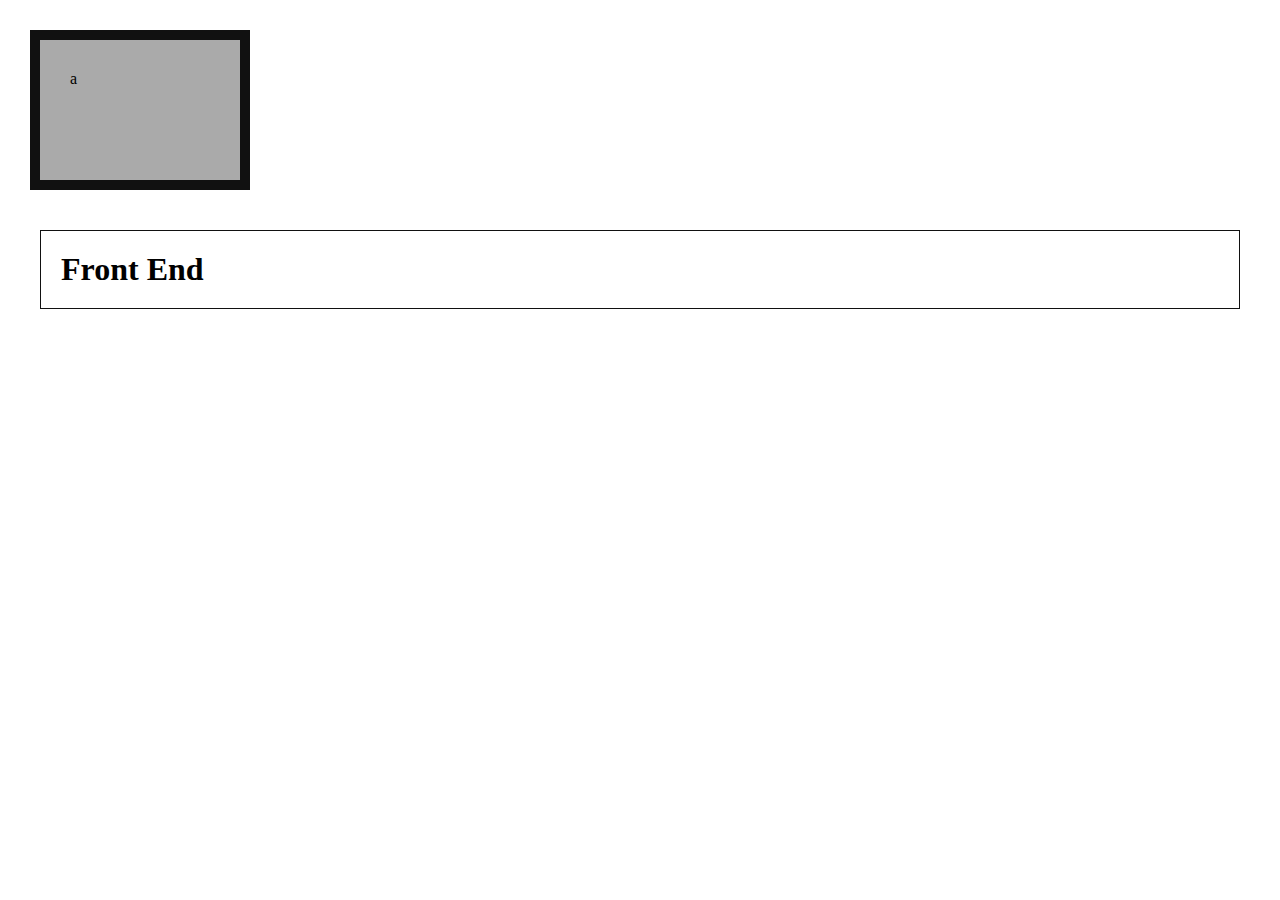
<file: Box-model1/index.html>
<!DOCTYPE html>
<html lang="en">

<head>
  <meta charset="UTF-8">
  <meta name="viewport" content="width=, initial-scale=1.0">
  <title>Document</title>
  <link rel="stylesheet" href="style.css">
</head>

<body>
  <div>a</div>
  <h1>Front End</h1>
</body>

</html>
</file>
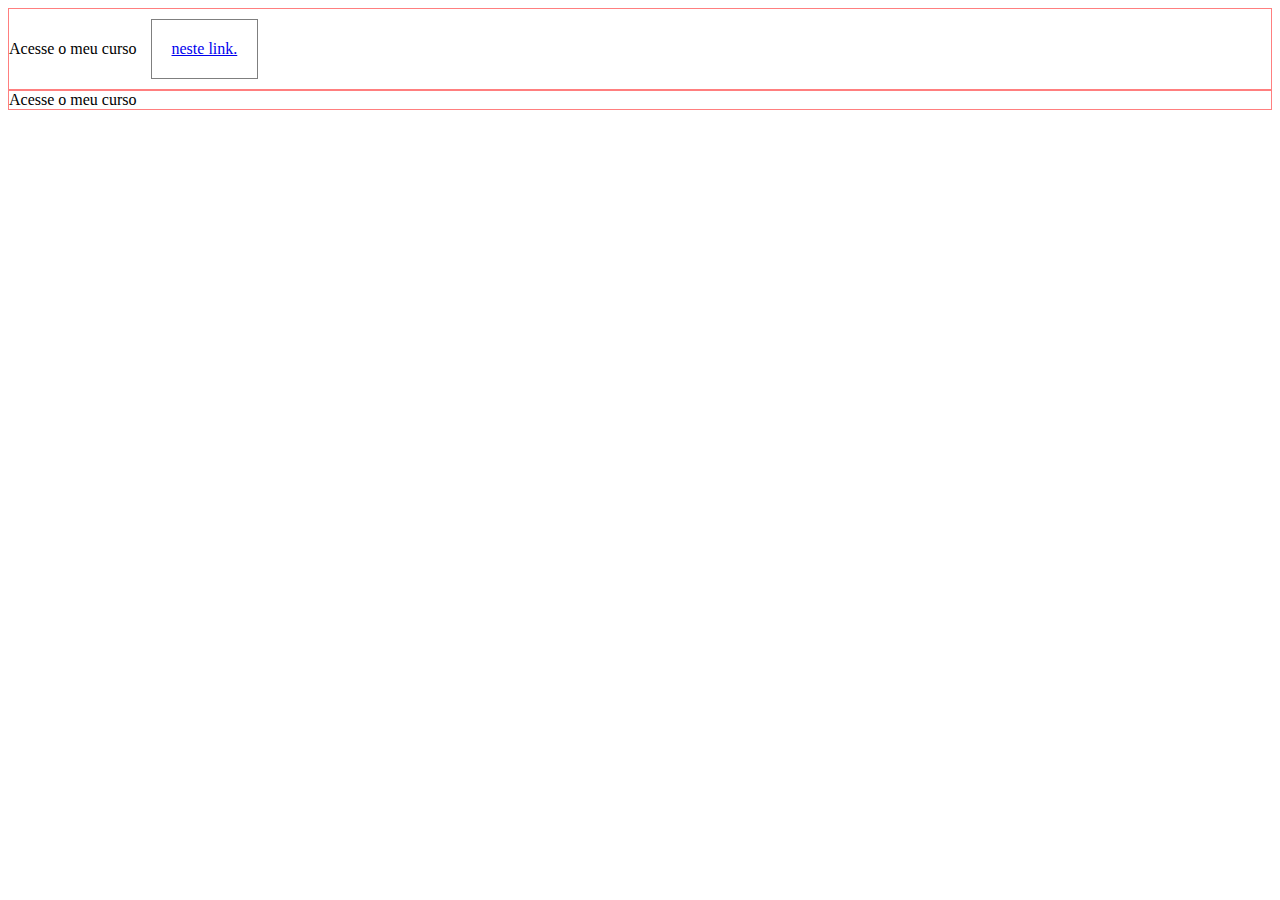
<file: Display/index.html>
<!DOCTYPE html>
<html lang="en">

<head>
  <meta charset="UTF-8">
  <meta name="viewport" content="width=device-width, initial-scale=1.0">
  <title>Display</title>
  <link rel="stylesheet" href="style.css">
</head>

<body>
  <div>Acesse o meu curso <a href="/">neste link.</a></div>
  <div>Acesse o meu curso </div>
</body>

</html>
</file>
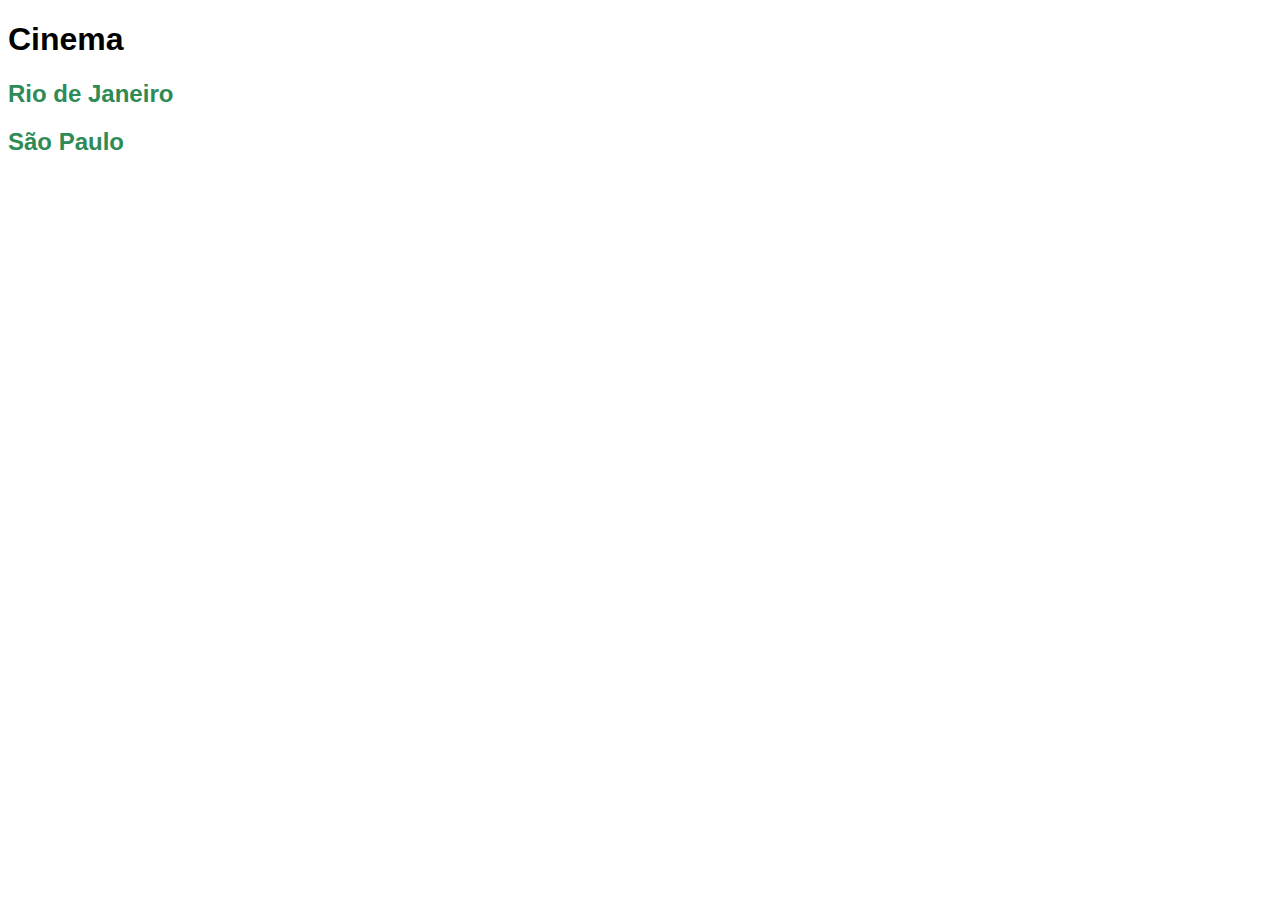
<file: Exercicio01/index.html>
<!DOCTYPE html>
<html lang="en">

<head>
  <meta charset="UTF-8">
  <meta name="viewport" content="width=device-width, initial-scale=1.0">
  <title>Cinema</title>
  <link rel="stylesheet" href="style.css">

</head>

<body>
  <h1>Cinema</h1>
  <h2><a href="./estados/rj.html">Rio de Janeiro</a></h2>
  <h2> <a href="./estados/sp.html"> São Paulo</a> </h2>
</body>

</html>
</file>
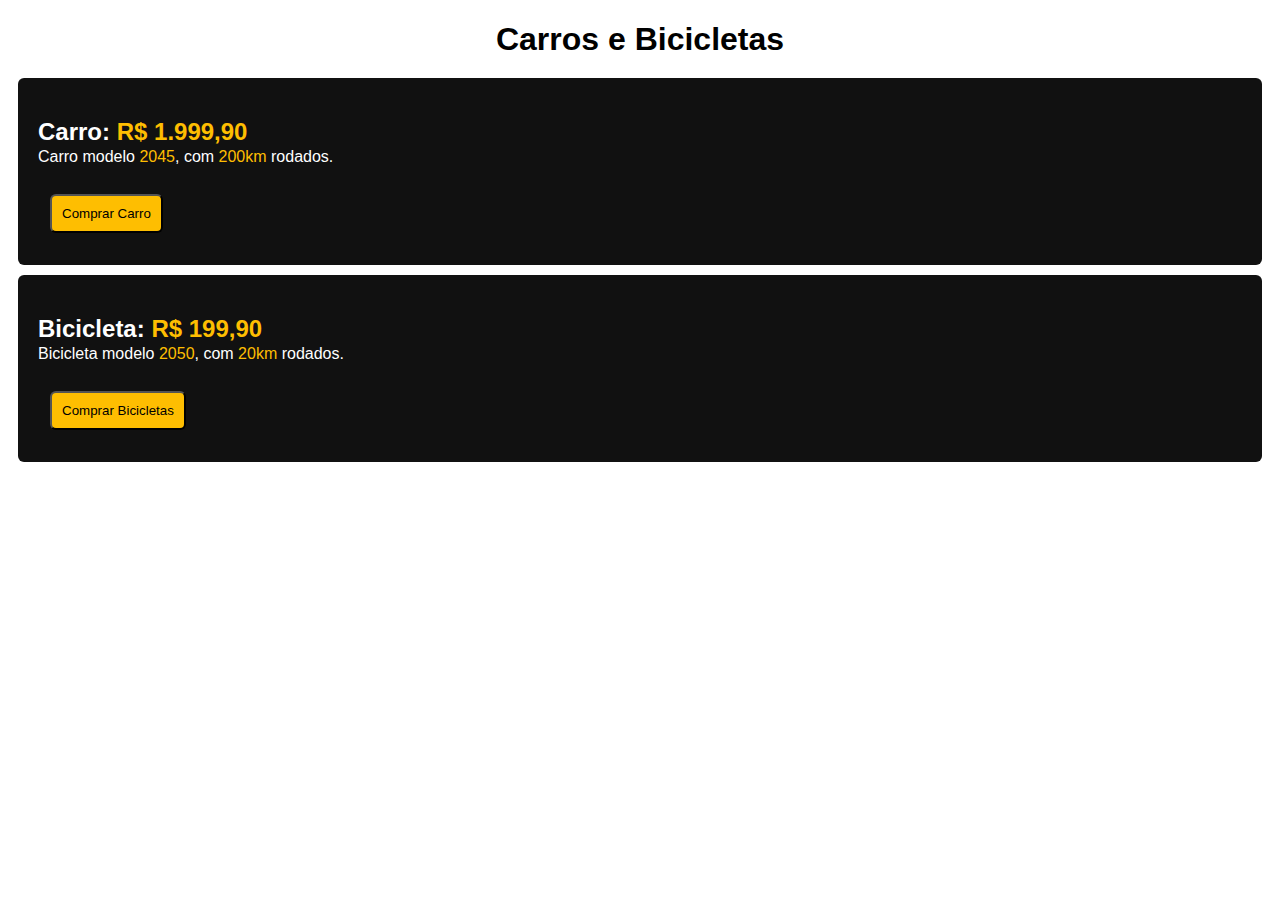
<file: Exercicio02/index.html>
<!DOCTYPE html>
<html lang="en">

<head>
  <meta charset="UTF-8">
  <meta name="viewport" content="width=device-width, initial-scale=1.0">
  <title>Exercicio02</title>
  <link rel="stylesheet" href="style.css">
</head>
<h1 class="titulo">Carros e Bicicletas</h1>

<body>
  <div class="item">
    <h2> <span>Carro:</span> R$ 1.999,90</h2>
    <p><span>Carro modelo</span> 2045<span>, com</span> 200km <span>rodados.</span></p>
    <button>Comprar Carro</button>
  </div>

  <div class="item">
    <h2><span>Bicicleta:</span> R$ 199,90</h2>
    <p><span>Bicicleta modelo</span> 2050<span>, com</span> 20km <span>rodados.</span></p>
    <button>Comprar Bicicletas</button>

  </div>

</body>

</html>
</file>
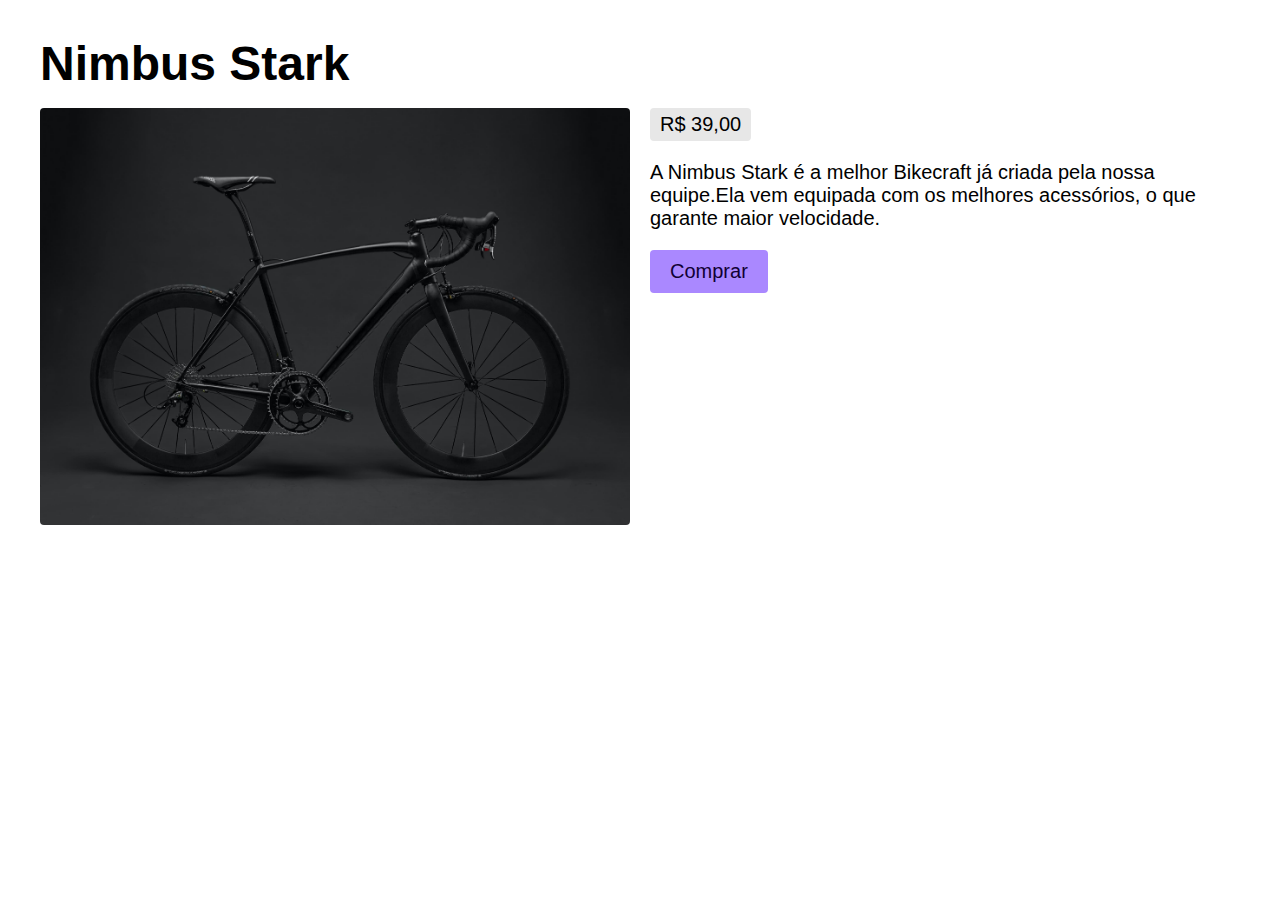
<file: Grid/index.html>
<!DOCTYPE html>
<html lang="en">

<head>
  <meta charset="UTF-8">
  <meta name="viewport" content="width=device-width, initial-scale=1.0">
  <title>Grid</title>
  <link rel="stylesheet" href="style.css">
</head>

<body>


  <div class="grid">
    <h1 class="titulo">Nimbus Stark</h1>
    <img class="foto" src="./img/bicicleta.jpg" alt="Bicicleta preta">
    <div class="info">
      <span class="preco">R$ 39,00</span>
      <p class="descricao">A Nimbus Stark é a melhor Bikecraft já criada pela nossa equipe.Ela vem equipada com os melhores acessórios, o que garante maior velocidade.</p>
      <a class="comprar" href="/">Comprar</a>
    </div>
  </div>



  </div>
  </div>

</body>

</html>
</file>
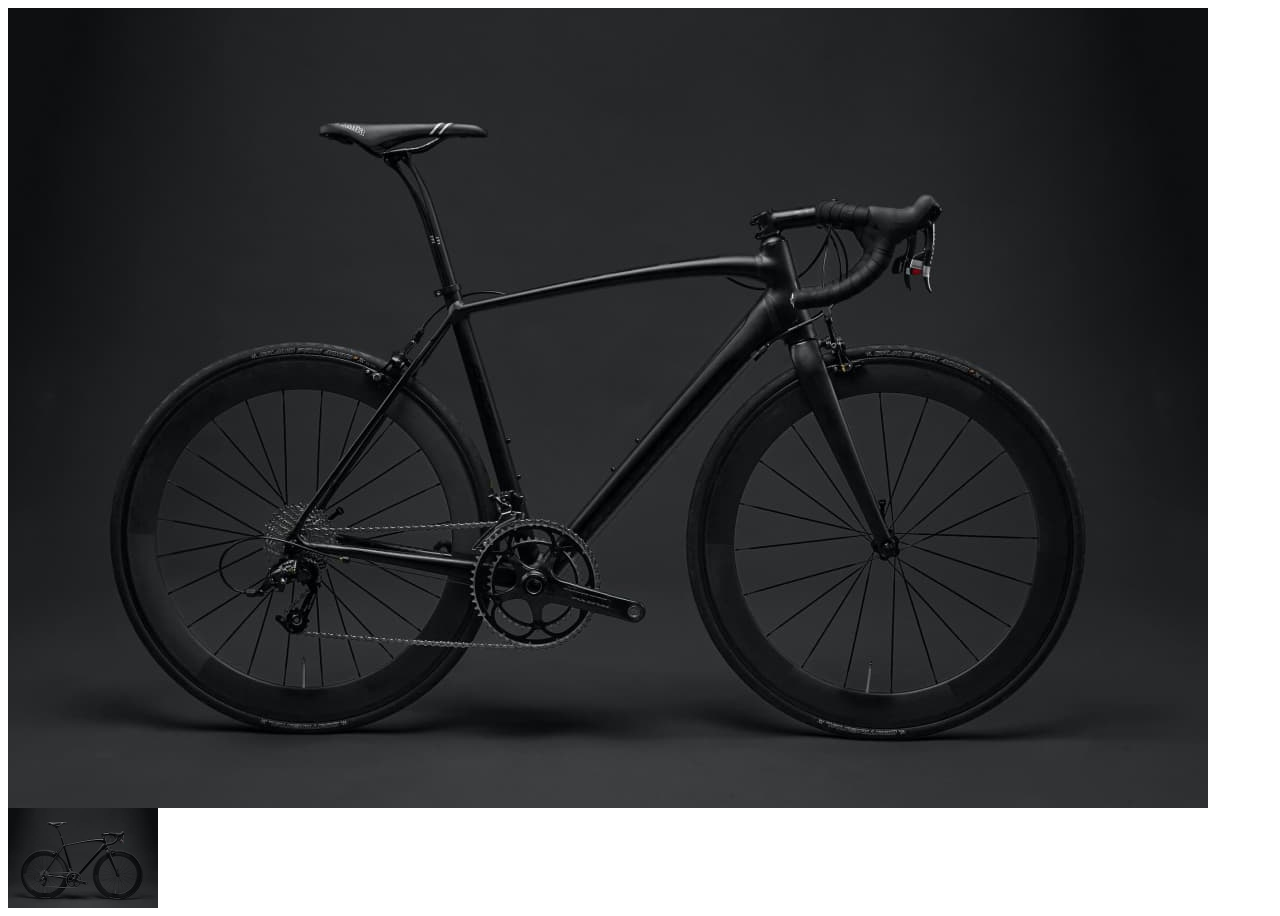
<file: Imagens/img/index.html>
<!DOCTYPE html>
<html lang="en">

<head>
  <link rel="stylesheet" href="style.css">
  <meta charset="UTF-8">
  <meta name="viewport" content="width=device-width, initial-scale=1.0">
  <title>Document</title>
</head>

<body>
  <div>
    <img src="./bicicleta-1200-800.jpg" alt="">
    <img class="foto" src="./bicicleta-300-200.jpg" alt="">

  </div>
</body>

</html>
</file>
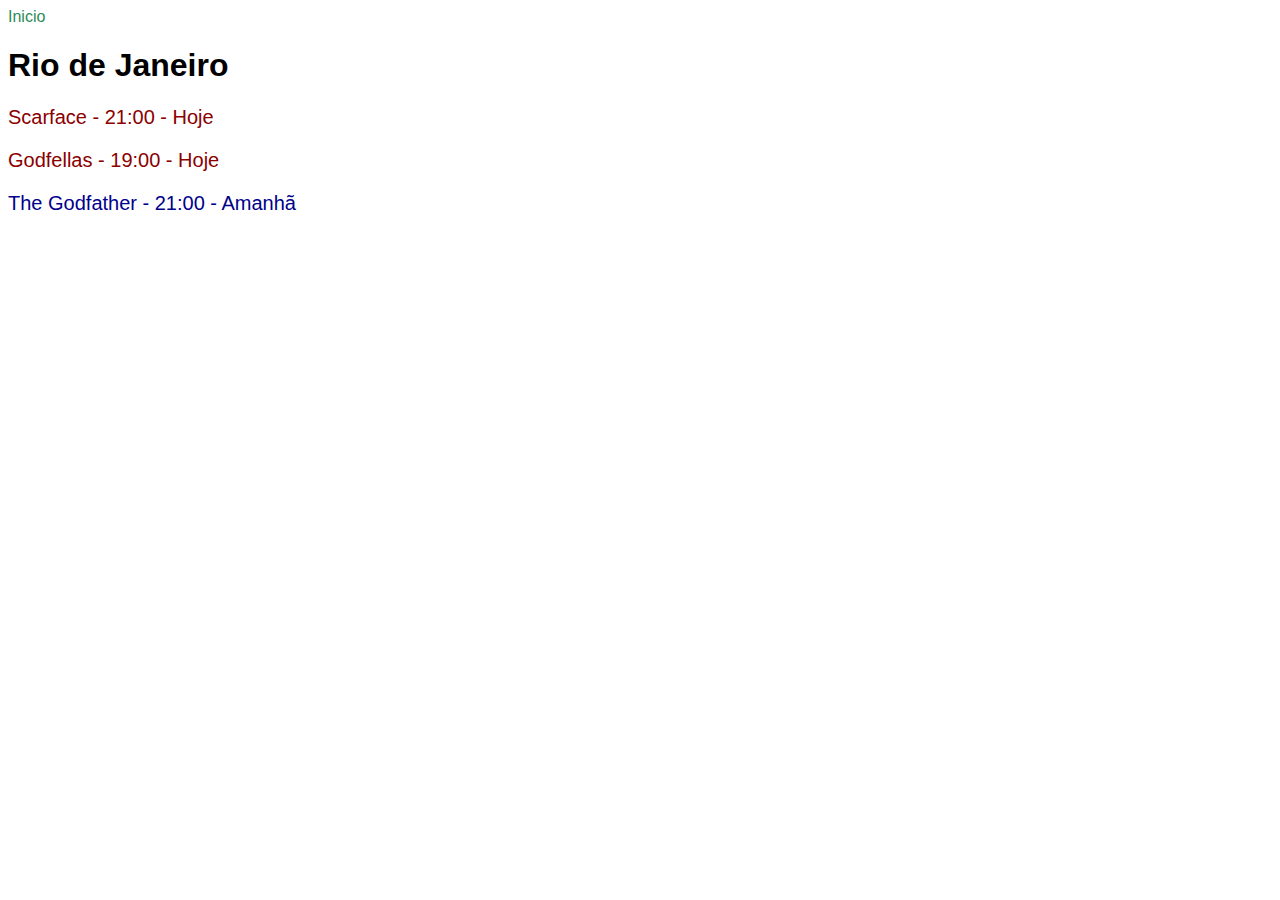
<file: Exercicio01/estados/rj.html>
<!DOCTYPE html>
<html lang="en">

<head>
  <meta charset="UTF-8">
  <meta name="viewport" content="width=device-width, initial-scale=1.0">
  <title>Rio de Janeiro</title>
  <link rel="stylesheet" href="../style.css">
</head>

<body>
  <a href="../index.html">Inicio</a>
  <h1>Rio de Janeiro</h1>
  <p class="hoje">Scarface - 21:00 - Hoje </p>
  <p class="hoje">Godfellas - 19:00 - Hoje </p>
  <p class="amanha">The Godfather - 21:00 - Amanhã </p>

</body>

</html>
</file>
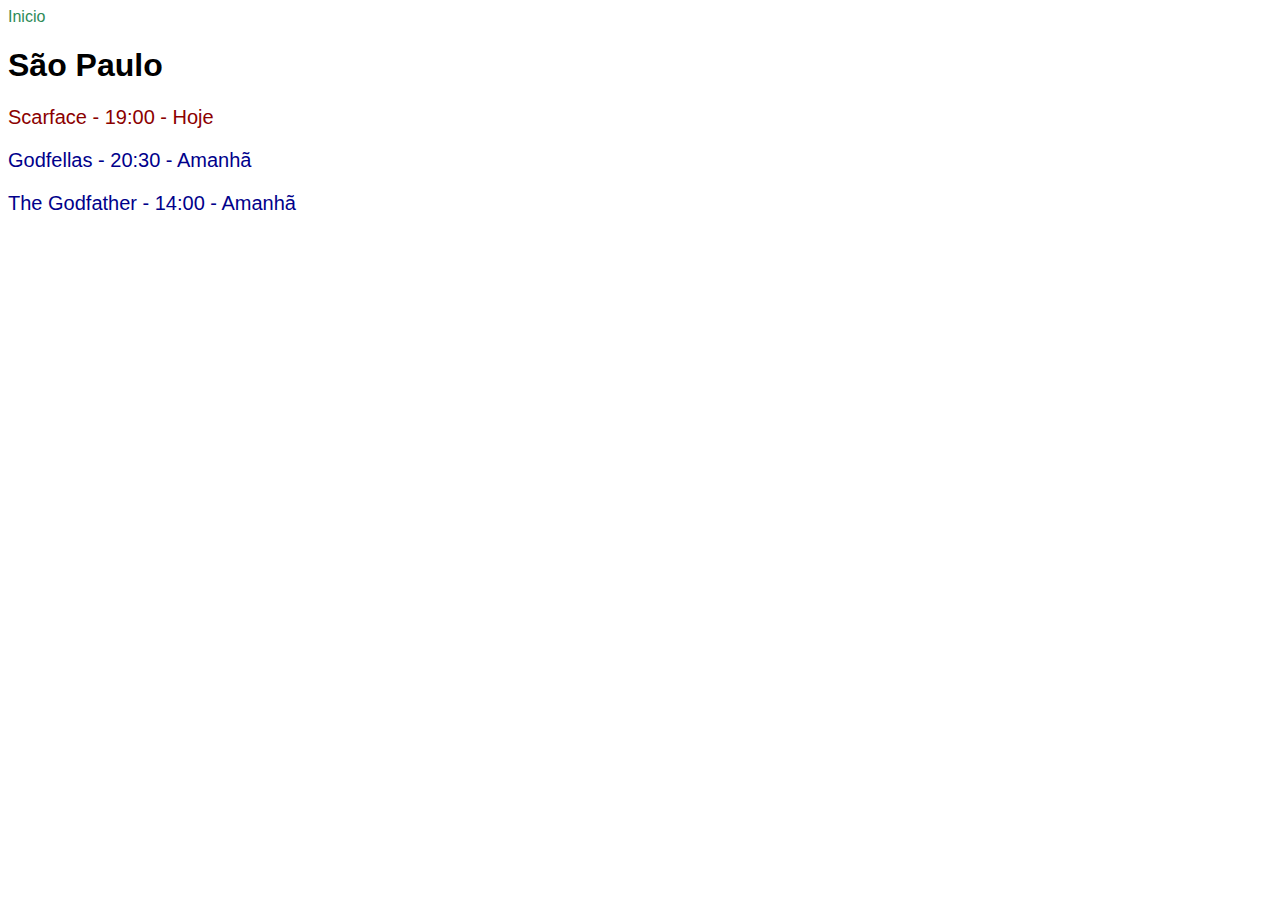
<file: Exercicio01/estados/sp.html>
<!DOCTYPE html>
<html lang="en">

<head>
  <meta charset="UTF-8">
  <meta name="viewport" content="width=device-width, initial-scale=1.0">
  <title>São Paulo</title>
  <link rel="stylesheet" href="../style.css">
</head>

<body>
  <a href="../index.html">Inicio</a>
  <h1>São Paulo</h1>
  <p class="hoje">Scarface - 19:00 - Hoje </p>
  <p class="amanha">Godfellas - 20:30 - Amanhã</p>
  <p class="amanha">The Godfather - 14:00 - Amanhã </p>

</body>

</html>
</file>
<file: Box-model1/style.css>
div {
  background: #aaa;
  width: 140px;
  height: 80px;
  padding: 30px;
  border: 10px solid #111;
  margin: 30px;
}

body {
  margin: 0px;
}

h1 {
  background: white;
  padding: 20px;
  width: auto;
  border: 1px solid #111;
  margin: 40px;
}
</file>
<file: Display/style.css>
span,
a,
strong {
  border: 1px solid rgba(0, 0, 0, 0.5);
}
a {
  padding: 20px;
  display: inline-block;
  margin: 10px;
}

div,
h1,
p {
  border: 1px solid rgba(255, 0, 0, 0.5);
}
</file>
<file: Exercicio01/style.css>
* {
  font-family: Arial, Helvetica, sans-serif;
}

a {
  text-decoration: none;
  color: seagreen;
}
p {
  font-size: 20px;
}

.hoje {
  color: darkred;
}
.amanha {
  color: darkblue;
}
</file>
<file: Exercicio02/style.css>
* {
  font-family: Arial, Helvetica, sans-serif;
}

.titulo {
  text-align: center;
  margin-bottom: 20px;
}

div {
  background: #111;
  color: white;
}
h2 {
  color: #febe01;
  width: 300px;
  height: 10px;
}
span {
  color: white;
}

p {
  color: #febe01;
}
button {
  background-color: #febe01;
  padding: 10px;
  margin: 12px;
  border-radius: 6px;
  cursor: pointer;
}
.item {
  padding: 20px;
  margin: 10px;
  border-radius: 6px;
}
</file>
<file: Grid/style.css>
.grid {
  display: grid;
  gap: 20px;
  grid-template-columns: repeat(2, 1fr);
}

.titulo {
  grid-column: 1 / -1;
}

.info {
  display: grid;
  place-items: start;
  place-self: start;
  gap: 20px;
}

/* Estilos Gerais*/

body {
  font-family: Arial;
  margin: 40px;
}

h1,
p {
  margin: 0px;
}

h1 {
  font-size: 48px;
  line-height: 1;
}

p,
span {
  font-size: 20px;
}

img {
  max-width: 100%;
  border-radius: 4px;
}
.comprar {
  background: #a8f;
  color: #103;
  padding: 10px 20px;
  text-decoration: none;
  border-radius: 4px;
  font-size: 20px;
}

.preco {
  background: #e7e7e7;
  padding: 5px 10px;
  border-radius: 4px;
}
</file>
<file: Imagens/img/style.css>
img {
  max-width: 100%;
  display: block;
}
.foto {
  width: 150px;
}
</file>
